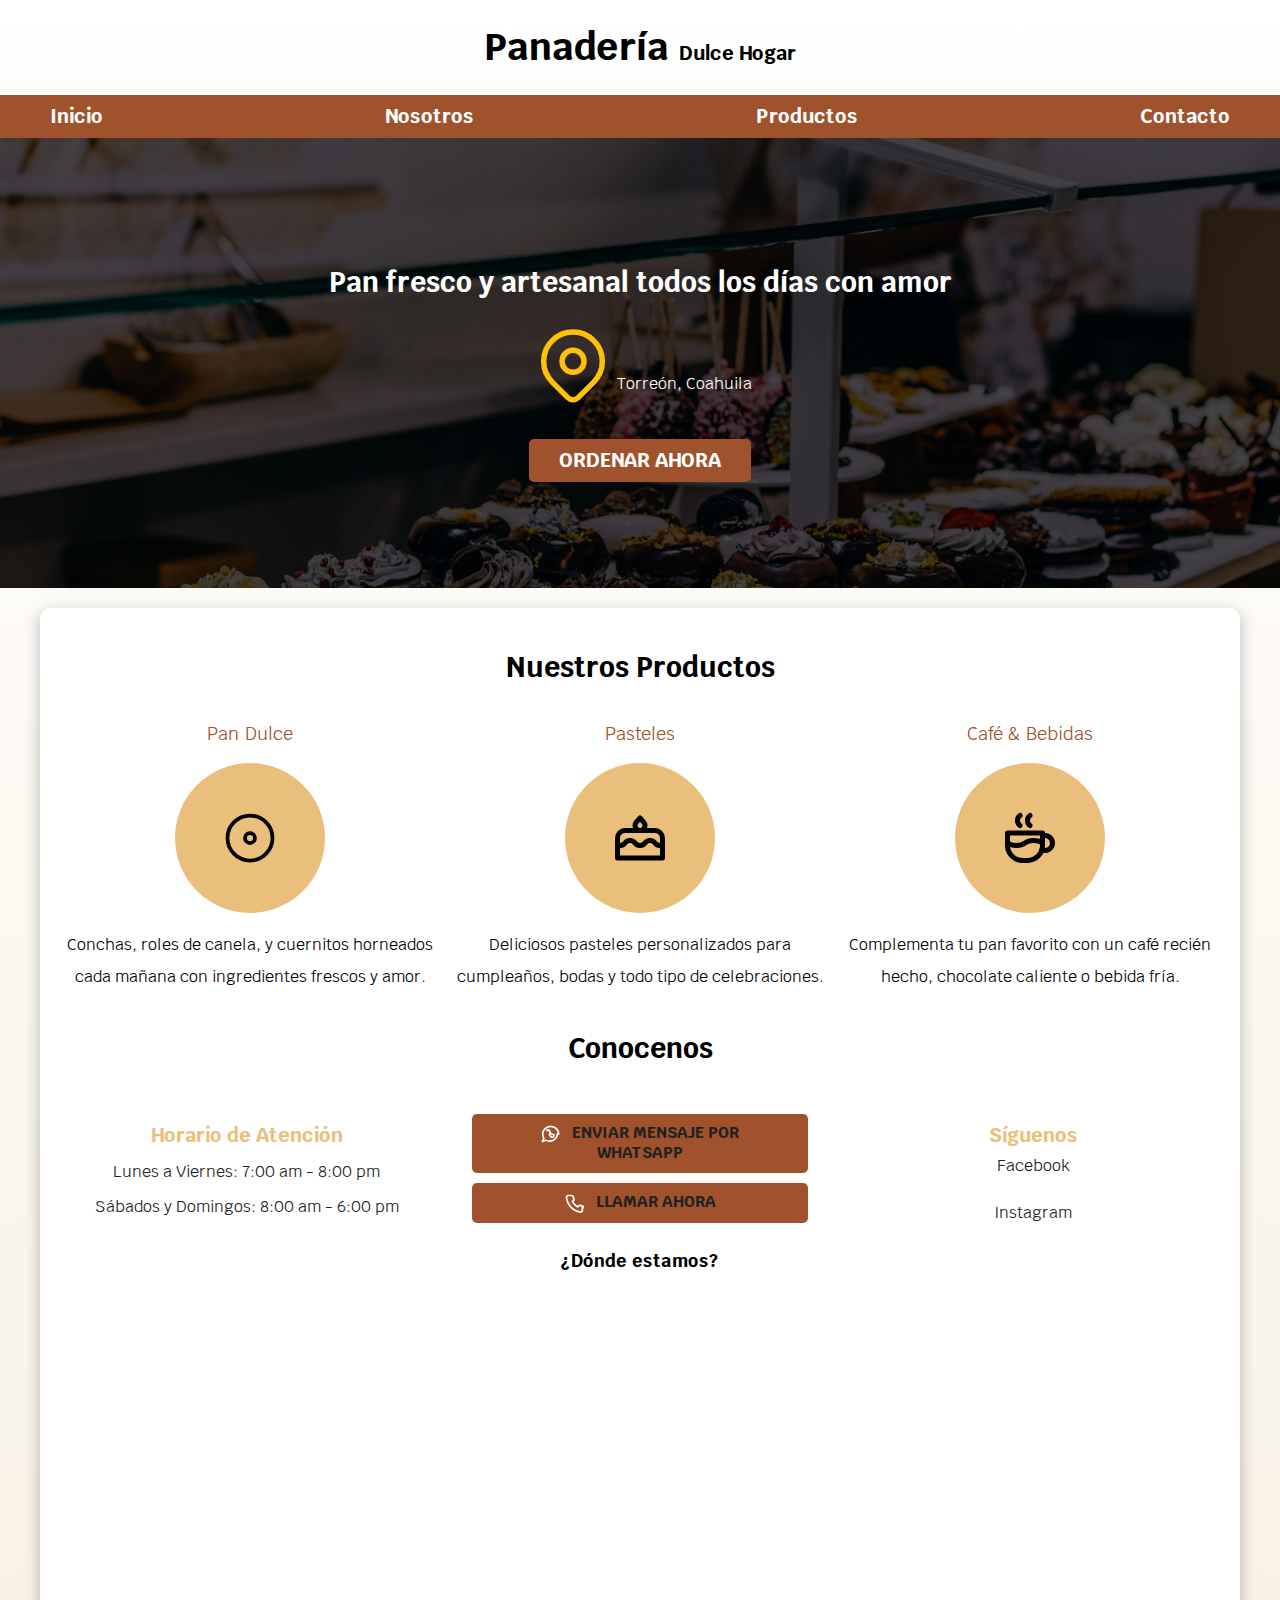
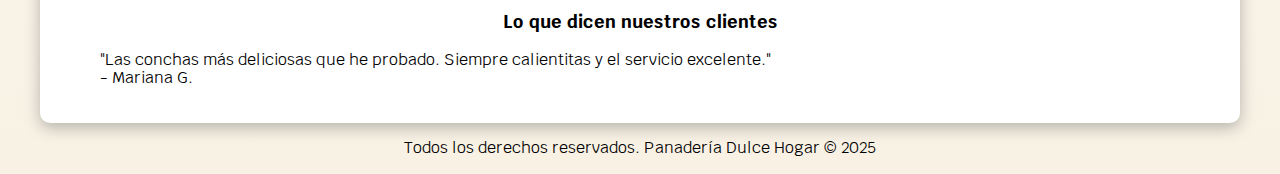
<file: Proyecto/index.html>
<!DOCTYPE html>
<html lang="es">
<head>
    <meta charset="UTF-8">
    <meta name="viewport" content="width=device-width, initial-scale=1.0">
    <title>Panadería Dulce Hogar</title>
    <link rel="preload" href="css/normalize.css" as="diseño">
    <link rel="stylesheet" href="css/normalize.css">
    <link href="https://fonts.googleapis.com/css2?family=Krub:wght@400;700&display=swap" rel="stylesheet">
    <link rel="preload" href="css/diseño.css" as="diseño">
    <link href="css/diseño.css" rel="stylesheet">
</head>
<body>
    <header>
        <h1 class="titulo">Panadería <span>Dulce Hogar</span></h1>
    </header>

    <div class="nav-bg">
        <nav class="navegacion-principal contenedor">
            <a href="#">Inicio</a>
            <a href="#">Nosotros</a>
            <a href="#">Productos</a>
            <a href="#">Contacto</a>
        </nav>
    </div>
    
    <section class="hero">
        <div class="contenido-hero">
            <h2>Pan fresco y artesanal todos los días <span>con amor</span></h2> 
            <div class="ubicacion">
                <!-- Ícono de ubicación -->
                <svg xmlns="http://www.w3.org/2000/svg" class="icon icon-tabler icon-tabler-map-pin" width="88" height="88" viewBox="0 0 24 24" stroke-width="1.5" stroke="#FFC107" fill="none" stroke-linecap="round" stroke-linejoin="round">
                    <path stroke="none" d="M0 0h24v24H0z"/>
                    <circle cx="12" cy="11" r="3" />
                    <path d="M17.657 16.657L13.414 20.9a1.998 1.998 0 0 1 -2.827 0l-4.244-4.243a8 8 0 1 1 11.314 0z" />
                </svg>
                <p>Torreón, Coahuila</p>
            </div>
            <a class="boton" href="#">Ordenar Ahora</a>
        </div>
    </section>
    
    <main class="contenedor sombra">
        <h2>Nuestros Productos</h2>

        <div class="servicios">
            <section class="servicio">
                <h3>Pan Dulce</h3>
                <div class="iconos">
                    <!-- 🍞 -->
                    <svg xmlns="http://www.w3.org/2000/svg" class="icon icon-tabler icon-tabler-donut" width="60" height="60" viewBox="0 0 24 24" stroke-width="1.5" stroke="#000000" fill="none" stroke-linecap="round" stroke-linejoin="round">
                    <path stroke="none" d="M0 0h24v24H0z" fill="none"/>
                    <circle cx="12" cy="12" r="9" />
                    <circle cx="12" cy="12" r="2" />
                    </svg>

                </div>
                <p>Conchas, roles de canela, y cuernitos horneados cada mañana con ingredientes frescos y amor.</p>
            </section>
        
            <section class="servicio">
                <h3>Pasteles</h3>
                <div class="iconos">
                    <!--🎂-->
                    <svg xmlns="http://www.w3.org/2000/svg" width="60" height="60" viewBox="0 0 24 24" fill="none" stroke="currentColor" stroke-width="2" stroke-linecap="round" stroke-linejoin="round" class="icon icon-tabler icon-tabler-cake">
                    <path stroke="none" d="M0 0h24v24H0z" fill="none"/>
                    <path d="M3 20h18v-8a3 3 0 0 0 -3 -3h-12a3 3 0 0 0 -3 3v8z" />
                    <path d="M3 14.803c.312 .135 .654 .204 1 .197a2.4 2.4 0 0 0 2 -1a2.4 2.4 0 0 1 2 -1a2.4 2.4 0 0 1 2 1a2.4 2.4 0 0 0 2 1a2.4 2.4 0 0 0 2 -1a2.4 2.4 0 0 1 2 -1a2.4 2.4 0 0 1 2 1a2.4 2.4 0 0 0 2 1c.35 .007 .692 -.062 1 -.197" />
                    <path d="M12 4l1.465 1.638a2 2 0 1 1 -3.015 .099l1.55 -1.737z" />
                    </svg>

                </div>
                <p>Deliciosos pasteles personalizados para cumpleaños, bodas y todo tipo de celebraciones.</p>
            </section>

            <section class="servicio">
                <h3>Café & Bebidas</h3>
                <div class="iconos">
                    <!--☕-->
                    <svg xmlns="http://www.w3.org/2000/svg" width="60" height="60" viewBox="0 0 24 24" fill="none" stroke="currentColor" stroke-width="2" stroke-linecap="round" stroke-linejoin="round" class="icon icon-tabler icons-tabler-outline icon-tabler-coffee">
                       <path stroke="none" d="M0 0h24v24H0z" fill="none"/>
                       <path d="M3 14c.83 .642 2.077 1.017 3.5 1c1.423 .017 2.67 -.358 3.5 -1c.83 -.642 2.077 -1.017 3.5 -1c1.423 -.017 2.67 .358 3.5 1" />
                       <path d="M8 3a2.4 2.4 0 0 0 -1 2a2.4 2.4 0 0 0 1 2" />
                       <path d="M12 3a2.4 2.4 0 0 0 -1 2a2.4 2.4 0 0 0 1 2" />
                       <path d="M3 10h14v5a6 6 0 0 1 -6 6h-2a6 6 0 0 1 -6 -6v-5z" />
                       <path d="M16.746 16.726a3 3 0 1 0 .252 -5.555" />
                    </svg>
                </div>
                <p>Complementa tu pan favorito con un café recién hecho, chocolate caliente o bebida fría.</p>
            </section>
        </div>

        <!--<section>
            <h2>Contacto</h2>

            <form class="formulario">
                <fieldset>
                    <legend>Contáctanos llenando todos los campos</legend>

                    <div class="contenedor-campos">
                        <div class="campo">
                            <label>Nombre</label>
                            <input class="input-text" type="text" placeholder="Tu Nombre">
                        </div>

                        <div class="campo">
                            <label>Teléfono</label>
                            <input class="input-text" type="tel" placeholder="Tu Teléfono">
                        </div>

                        <div class="campo">
                            <label>Correo</label>
                            <input class="input-text" type="email" placeholder="Tu Email">
                        </div>
                
                        <div class="campo">
                            <label>Mensaje</label>
                            <textarea class="input-text" placeholder="¿Qué deseas ordenar o consultar?"></textarea>
                        </div>
                    </div>

                    <div class="alinear-derecha flex">
                        <input class="boton w-sm-100" type="submit" value="Enviar">
                    </div>
                </fieldset>
            </form>
        </section> -->


        <h2>Conocenos</h2>

        <div class="conocenos contenedor">
        <section class="bloque-conocenos">
            <div class="horario">
            <h3>Horario de Atención</h3>
            <p>Lunes a Viernes: 7:00 am - 8:00 pm</p>
            <p>Sábados y Domingos: 8:00 am - 6:00 pm</p>
            </div>
        </section>

        <section class="bloque-conocenos">
            <div class="contacto-directo">
            <a class="boton whatsapp" href="https://wa.me/521XXXXXXXXXX" target="_blank">
            <svg xmlns="http://www.w3.org/2000/svg" class="icono" width="20" height="20" viewBox="0 0 24 24" fill="none" stroke="#ffffff" stroke-width="2" stroke-linecap="round" stroke-linejoin="round">
            <path d="M21.05 11.2c0 5.17-4.3 9.38-9.6 9.38-1.65 0-3.21-.44-4.55-1.2L3 21l1.53-4.31c-.8-1.29-1.28-2.8-1.28-4.43 0-5.18 4.3-9.38 9.6-9.38s9.6 4.2 9.6 9.38z"/>
            <path d="M8.24 7.75c.13-.32.68-.64 1.08-.69.39-.06.88-.06 1.29.44.41.49 1.35 2.01 1.59 2.29.24.28.47.61.08 1.1-.39.49-.59.8-.83 1.06-.24.27-.49.59-.22.98.27.39 1.19 1.92 2.41 2.61 1.22.69 1.5.38 1.88.06.38-.32 1.13-1.05 1.17-1.53.04-.48.04-.87-.12-1.05-.16-.18-.39-.27-.63-.33-.24-.06-.88-.15-1.31-.31-.43-.16-.85-.42-1.28-.81-.43-.39-.76-.76-1.2-1.35-.44-.59-.61-.94-.73-1.35-.12-.41-.05-.74.08-1.06z"/>
            </svg>
            Enviar mensaje por WhatsApp
            </a>

            <a class="boton telefono" href="tel:XXXXXXXXXX">
            <svg xmlns="http://www.w3.org/2000/svg" class="icono" width="20" height="20" viewBox="0 0 24 24" fill="none" stroke="#ffffff" stroke-width="2" stroke-linecap="round" stroke-linejoin="round">
            <path d="M22 16.92V21a2 2 0 0 1-2.18 2A19.87 19.87 0 0 1 3 5.18 2 2 0 0 1 5 3h4.09a2 2 0 0 1 2 1.72c.12.81.37 1.61.72 2.35a2 2 0 0 1-.45 2.11l-1.27 1.27a16 16 0 0 0 6.28 6.28l1.27-1.27a2 2 0 0 1 2.11-.45c.74.35 1.54.6 2.35.72a2 2 0 0 1 1.72 2z"/>
            </svg>
            Llamar ahora
            </a>
            </div>
        </section>


        <section class="bloque-conocenos">
            <div class="redes-sociales">
            <h3>Síguenos</h3>
            <a href="https://facebook.com/tupanaderia" target="_blank">Facebook</a><br>
            <a href="https://instagram.com/tupanaderia" target="_blank">Instagram</a>
            </div>
        </section>
        </div>


        <div class="mapa">
            <h3>¿Dónde estamos?</h3>
            <iframe src="https://maps.app.goo.gl/BuFb79zHQQPhoS5R8" width="100%" height="300" style="border:0;" allowfullscreen="" loading="lazy"></iframe>
        </div>

        <div class="testimonios">
            <h3>Lo que dicen nuestros clientes</h3>
            <blockquote>
            "Las conchas más deliciosas que he probado. Siempre calientitas y el servicio excelente."
            <footer>- Mariana G.</footer>
            </blockquote>
        </div>



    </main>
    
    <footer class="footer">
        <p>Todos los derechos reservados. Panadería Dulce Hogar © 2025</p>
    </footer>
</body>
</html>
</file>
<file: Proyecto/css/diseño.css>
:root {
    --blanco: #ffffff;
    --oscuro: #212121;
    --primario: #eabf7b;
    --secundario: #a0522d;
    --gris: #757575;
    --grisClaro: #f8f1e4;
}
/*  Globales **/
html {
    font-size: 62.5%;
    box-sizing: border-box; /* Hack para Box Model **/
    scroll-snap-type: y mandatory;
}
/** Scroll Snap**/
.servicios,
.navegacion-principal,
.formulario {
    scroll-snap-align: center;
    scroll-snap-stop: always;
}

*, *:before, *:after {
    box-sizing: inherit;
}
body {
    font-size: 16px; /* 1rem = 10px */
    font-family: 'Krub', sans-serif;
    background-image: linear-gradient(to top, var(--grisClaro) 0%, var(--blanco) 100% );
}
.contenedor {
    max-width: 120rem;
    margin: 0 auto;
}
.boton {
    background-color: var(--secundario);
    color: var(--blanco);
    padding: 1rem 3rem;
    margin-top: 3rem;
    font-size: 2rem;
    text-decoration: none;
    text-transform: uppercase;
    font-weight: bold;
    border-radius: .5rem;
    width: 90%;
    text-align: center;
    border: none;
}
@media (min-width: 768px) {
    .boton {
        width: auto;
    }
}
.boton:hover {
    cursor: pointer;
}

.sombra {
    box-shadow: 0px 5px 15px 0px rgba(112,112,112,0.48);
    background-color: var(--blanco);
    padding: 2rem;
    border-radius: 1rem;
}

/* Tipografia */
h1 {
    font-size: 3.8rem;
}
h2 {
    font-size: 2.8rem;
}
h3 {
    font-size: 1.8rem;
}
h1,h2,h3 {
    text-align: center;
}


/* Titulos */
.titulo span {
    font-size: 2rem;
}

/** Utilidades **/
.w-sm-100 {
    width: 100%;
}
@media (min-width: 768px) {
    .w-sm-100 {
        width: auto;
    }
}
.flex {
    display: flex;
}
.alinear-derecha {
    justify-content: flex-end;
}

/* Navegacion Principal */
.nav-bg {
    background-color: var(--secundario);
}
.navegacion-principal {
    display: flex;
    flex-direction: column;
}
@media (min-width: 768px) {
    .navegacion-principal {
        flex-direction: row;
        justify-content: space-between;
    }
}

.navegacion-principal a {
    display: block;
    text-align: center;
    color: var(--blanco);
    text-decoration: none;
    font-size: 2rem;
    font-weight: 700;
    padding: 1rem;
}
.navegacion-principal a:hover {
    background-color: var(--primario);
    color: var(--oscuro);
}

/* Hero */
.hero {
    background-image: url(../img/panaderia.jpg);
    background-repeat: no-repeat;
    background-size: cover;
    height: 450px;
    position: relative;
    margin-bottom: 2rem;
}
.contenido-hero {
    position: absolute;
    background-color: rgba( 0,0,0, .7 ); /** Anterior **/
    background-color: rgb( 0 0 0 / 70% );
    width: 100%;
    height: 100%;

    display: flex;
    flex-direction: column;
    align-items: center;
    justify-content: center;

}
.contenido-hero h2, 
.contenido-hero p {
    color: var(--blanco);
}
.contenido-hero .ubicacion {
    display: flex;
    align-items: flex-end;
}



/** Servicios **/
@media (min-width: 768px) {
    .servicios {
        display: grid;
        grid-template-columns: repeat(3, 1fr);
        column-gap: 1rem;
    }
}

.servicio {
    display: flex;
    flex-direction: column;
    align-items: center;
}
.servicio h3 {
    color: var(--secundario);
    font-weight: normal;
}
.servicio p {
    line-height: 2;
    text-align: center;
}
.servicio .iconos {
    height: 15rem;
    width: 15rem;
    background-color: var(--primario);
    border-radius: 50%;
    display: flex;
    justify-content: space-evenly;
    align-items: center;
}

/** Contacto **/
.formulario {
    background-color: var(--gris);
    width: min( 60rem, 100% ); /** Utilizar el valor más pequeño **/
    margin: 0 auto;
    padding: 2rem;
    border-radius: 1rem;
}

.formulario fieldset {
    border: none;
}
.formulario legend {
    text-align: center;
    font-size: 1.8rem;
    text-transform: uppercase;
    font-weight: 700;
    margin-bottom: 2rem;
    color: var(--primario);
}

@media (min-width: 768px) {
    .contenedor-campos {
        display: grid;
        grid-template-columns: 50% 50%;
        grid-template-rows: auto auto 20rem ;
        column-gap: 1rem;
    }

    .campo:nth-child(3),
    .campo:nth-child(4) {
        grid-column: 1 / 3;
    }
}
.campo {
    margin-bottom: 1rem;
}
.campo label {
    color: var(--blanco);
    font-weight: bold;
    margin-bottom: .5rem;
    display: block;
}
.campo textarea {
    height: 20rem;
}

.input-text {
    width: 100%;
    border: none;
    padding: 1.5rem;
    border-radius: .5rem;
}

/** Footer **/
.footer {
    text-align: center;
}

/* --- Conócenos: Horario, Contacto, Redes Sociales --- */
.conocenos {
    display: flex;
    justify-content: space-between;
    gap: 2rem;
    margin-top: 4rem;
    flex-wrap: wrap;
}

.bloque-conocenos {
    flex: 1;
    min-width: 250px;
    text-align: center;
}

.conocenos h3 {
    color: var(--primario);
    margin-bottom: 1rem;
    font-size: 2rem;
}

.conocenos p,
.conocenos a {
    font-size: 1.6rem;
    color: var(--oscuro);
    text-decoration: none;
    display: block;
    margin-bottom: 1rem;
}

.conocenos a:hover {
    text-decoration: underline;
}

/* Botones específicos */
.boton.whatsapp,
.boton.telefono {
    display: block;
    margin: 1rem auto;
    max-width: 90%;
    font-size: 1.6rem;
}

.icono {
    vertical-align: middle;
    margin-right: 0.8rem;
}


/* --- Navegación dinámica entre secciones --- */
.seccion {
    display: none;
    opacity: 0;
    transition: opacity 0.5s ease;
}

.seccion.activa {
    display: block;
    opacity: 1;
}

/* Enlace activo en el menú */
.navegacion-principal a.activo {
    background-color: var(--primario);
    color: var(--oscuro);
}

/* Estilo para la sección de inicio de sesión */
#sesion form legend {
    color: var(--primario);
}
#sesion p {
    font-size: 1.8rem;
}

/* Carrusel y Slider */
.slider {
    max-width: 100%;        /* Que no se salga del contenedor */
    max-height: 200px;      /* Ajusta la altura a tu gusto */
    overflow: hidden;       /* Oculta exceso de imagen */
    margin: 0 auto;         /* Centra el slider */
}

.slider img {
    width: 100%;            /* Que ocupe todo el ancho del slider */
    height: 200px;          /* Misma altura que el contenedor */
    object-fit: cover;      /* Recorta la imagen manteniendo proporción */
}
</file>
